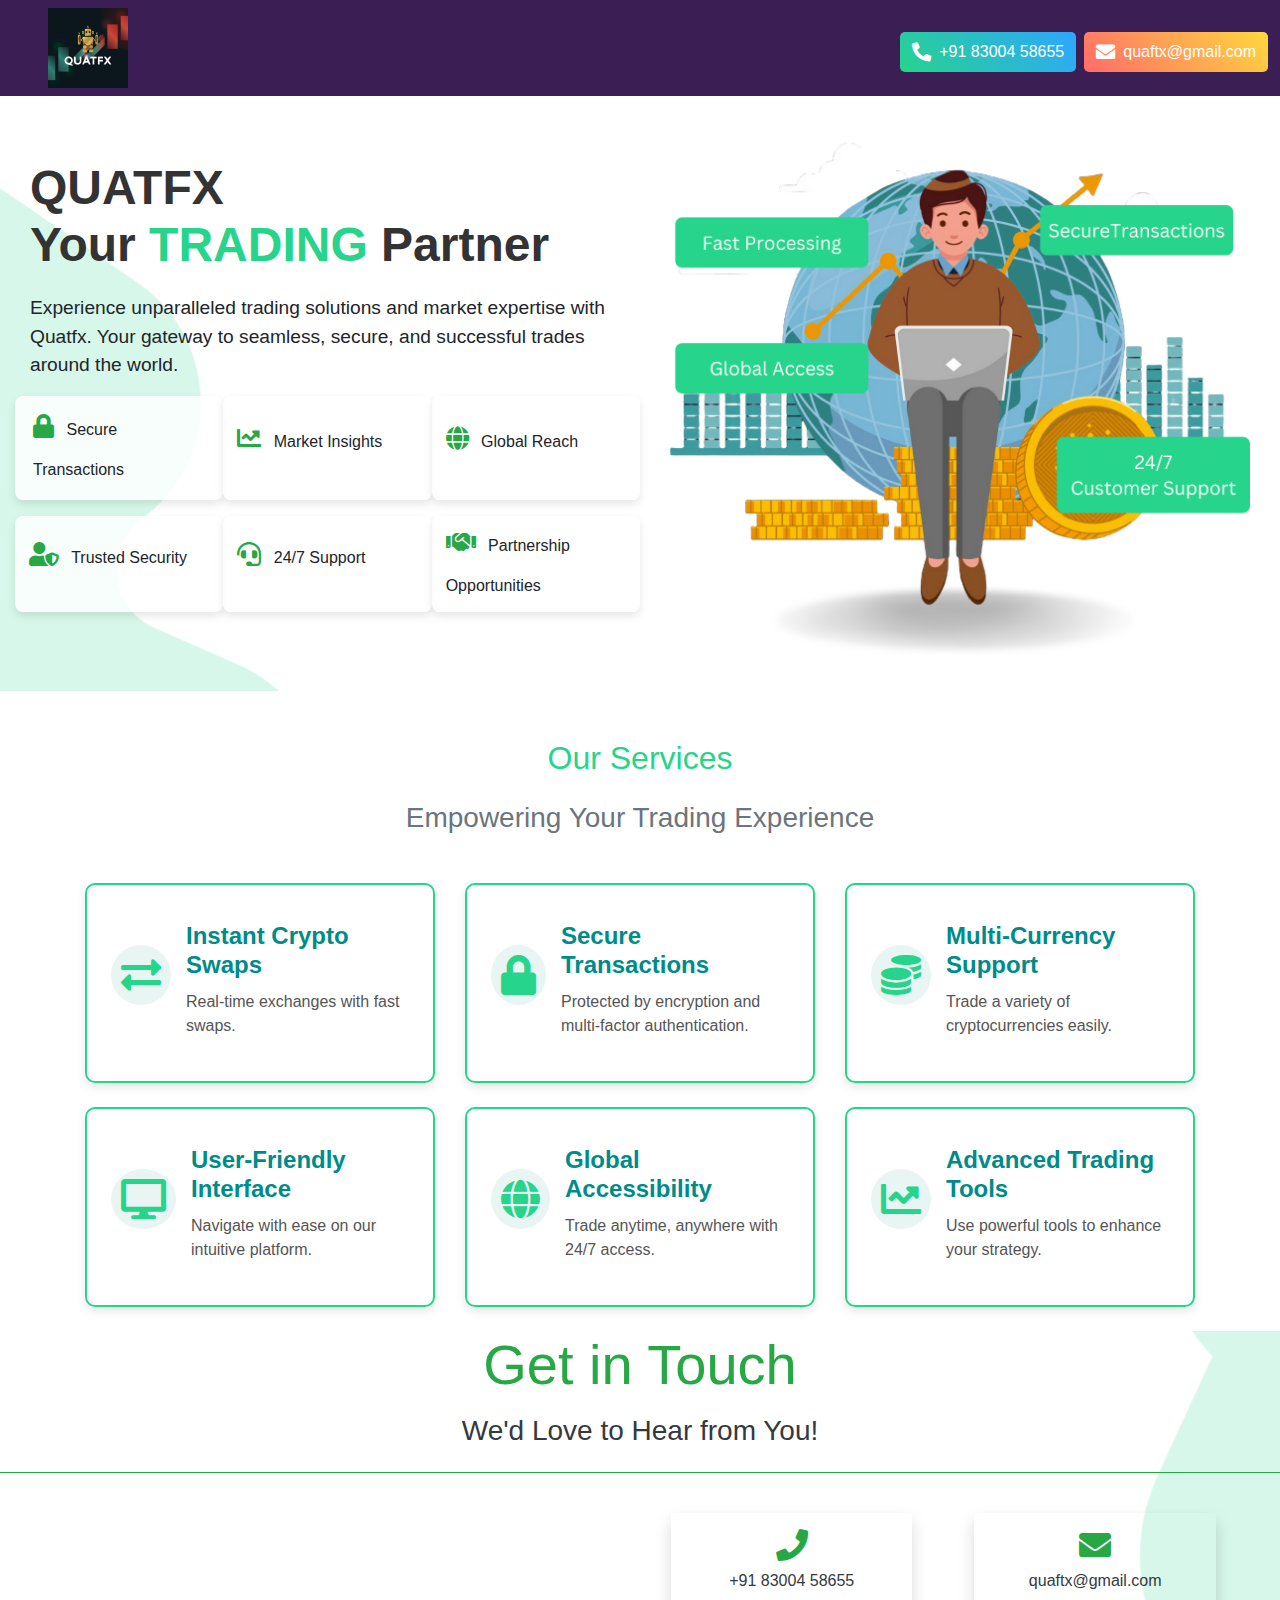
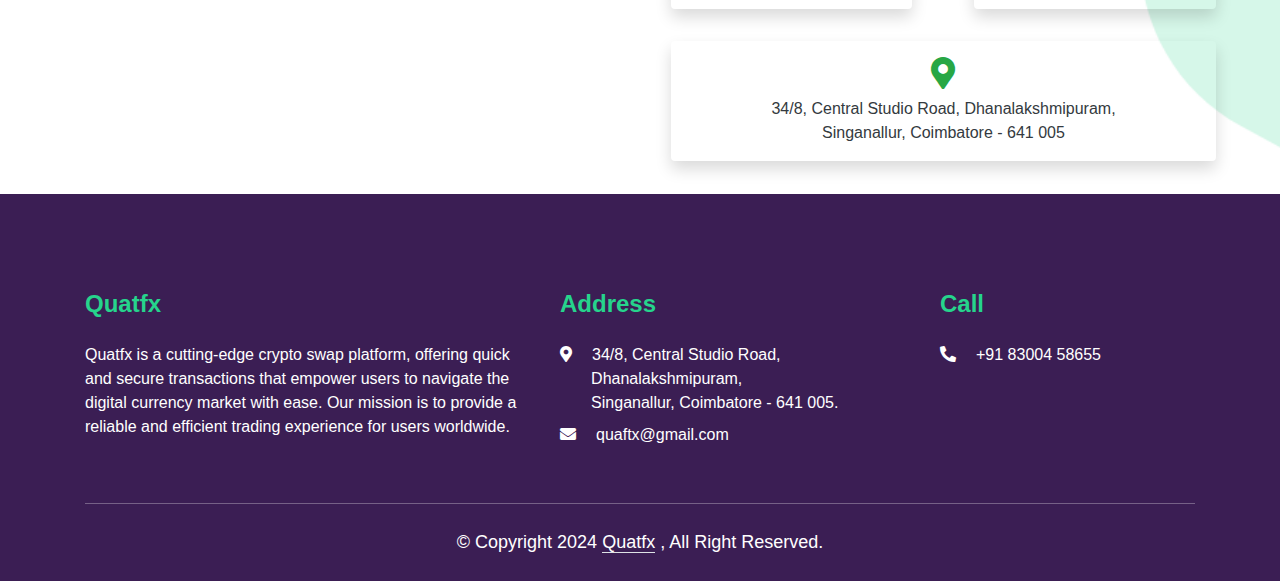
<file: Quatfx-landing/index.html>
<!DOCTYPE html>
<html lang="en">
<head>
  <meta charset="UTF-8">
  <meta name="viewport" content="width=device-width, initial-scale=1.0">
  <title>Quatfx - Your Trading Partner</title>
  <!-- Bootstrap CSS -->
  <link rel="stylesheet" href="https://maxcdn.bootstrapcdn.com/bootstrap/4.5.2/css/bootstrap.min.css">
  <!-- Font Awesome CSS -->
  <link rel="stylesheet" href="https://cdnjs.cloudflare.com/ajax/libs/font-awesome/5.15.4/css/all.min.css">
  <link rel="icon" type="image/x-icon" href="img/logo-new.jpeg">
  <style>
    body {
      font-family: Arial, sans-serif;
    }
    .me-3{
        margin-right:20px;
    }
   
    /* Hero Section */
    @media (max-width: 767.98px) {
        .contact-item {
            margin: 5px 0;
            padding: 10px; /* Add padding for better touch targets on mobile */
            width: 100%; /* Ensure full width on mobile */
        }
    }
    @media (max-width: 767.98px) {
       
    #hero-heading {
        font-size: 2rem;
        margin-top: 30px;
    }
    
    #hero-description {
        font-size: 1rem; /* Adjust paragraph size */
    }
    
    .feature-box span {
        font-size: 0.9rem; /* Adjust feature text size */
    }
}

    #hero-section {
      display: flex;
      justify-content: space-between;
      align-items: center;
      padding:20px 50px;
      background-image: url('img/background\ \(1\).png'); /* Add your background image here */
      background-size: cover; /* Cover the entire section */
      background-position: center; /* Center the background image */
    }
    /* Left Content */
    #hero-heading {
      font-size: 3rem;
      font-weight: bold;
      color: #333;
    }
    .highlight {
      color: #26D48C;
      font-weight: bold;
    }
    #hero-description {
      font-size: 1.2rem;
      margin-top: 20px;
    }
    /* Feature Boxes */
    #features-container {
      margin-top: 30px;
      display: flex;
      flex-wrap: wrap;
      gap: 20px;
    }
    .feature-box {
      display: flex;
      align-items: center;
      padding: 10px;
      background-color: rgba(255, 255, 255, 0.8); /* Slightly transparent white background */
      border-radius: 8px;
      box-shadow: 0 4px 8px rgba(0, 0, 0, 0.1);
    }
    .feature-box i {
      color: #26D48C;
      font-size: 1.5rem;
      margin-right: 10px;
      margin-bottom: 20px;
    }

    .service-box {
        text-align: center;
        padding: 20px;
        border-radius: 10px;
        box-shadow: 0 4px 8px rgba(0, 0, 0, 0.1);
        transition: transform 0.3s;
    }
    .service-box:hover {
        transform: translateY(-5px);
    }
    .service-icon {
        font-size: 2rem;
        color: #26D48C;
        margin-bottom: 15px;
    }
    .service-title {
        font-size: 1.5rem;
        font-weight: bold;
        margin: 10px 0;
    }
    .service-description {
        color: #555;
    }

    .contact-us {
        text-align: center;
        padding: 40px 20px;
    }
    
    .container-fluid {
        display: flex;
        flex-wrap: wrap;
        justify-content: center;
    }
    
    .left-side, .right-side {
        flex: 1;
        position: relative;
        height: 100%;
        min-height: 300px; /* Minimum height to maintain equal heights */
        padding: 20px;
    }
    
    .sticky-header {
        position: sticky;
        top: 0;
        z-index: 1030; /* Keeps header above other content */
        transition: box-shadow 0.3s ease;
    }

    .logo {
        max-width: 80px; /* Adjust logo size */
        background-color: white;
        margin-left: 40px
    }

    .call-icon, .email-icon {
        font-size: 1.2rem;
        margin-right: 8px; /* Space between icon and text */
    }

    /* Box shadow appears only on scroll */
    .sticky-header.scrolled {
        box-shadow: 0 4px 15px rgba(0, 0, 0, 0.2); /* Box shadow on scroll */
        background-color: #3B1E54;
    }

    /* Responsive adjustments */
    @media (max-width: 767.98px) {
        .header-item {
            flex-direction: column; /* Stack logo and contact buttons */
            text-align: center;
        }
        .logo {
            max-width: 60px; /* Smaller logo for mobile */
        }
    }
    /*** Footer ***/
.footer{
     background-color:  #3B1E54;
     margin:0;
  }
  
  .footer a{
    text-decoration: none;
  }
  
  .footer-head{
    color: #26D48C;
    font-weight: 900;
  }
  
  .footer-color{
    color: #ffff;
    /* color: black; */
  }

  .footer .copyright {
    padding: 25px 0;
    font-size: 18px;
    border-top: 1px solid rgba(256, 256, 256, .3);
  }
  
  .footer .copyright a {
    color: rgb(255, 255, 255);
  }
  
  .footer .copyright a:hover {
    color: #26D48C;
  }
  
  
    
  </style>
</head>
<body>
    <header class="sticky-header p-2 d-flex justify-content-between align-items-center" style="background-color: #3B1E54;">
        <div class="header-item">
            <img src="img/logo-new.jpeg" alt="Logo" class="logo img-fluid">
        </div>
        <div class="header-item d-flex">
            <!-- Phone Button -->
            <div class="contact-button mx-1 d-flex align-items-center mt-2" style="background: linear-gradient(45deg, #26D48C, #2EA6FF); border-radius: 5px; padding: 8px 12px;">
                <i class="fas fa-phone-alt text-white call-icon mr-2"></i>
                <span class="text-white">+91 83004 58655</span>
            </div>
            <!-- Email Button -->
            <div class="contact-button mx-1 d-flex align-items-center mt-2" style="background: linear-gradient(45deg, #FF6B6B, #FFD93D); border-radius: 5px; padding: 8px 12px;">
                <i class="fas fa-envelope text-white email-icon mr-2"></i>
                <span class="text-white">quaftx@gmail.com</span>
            </div>
        </div>
    </header>
<!-- ===================      -->
    <section id="hero-section py-3" class="container-fluid d-flex flex-wrap align-items-center"  style="background-image: url('img/background\ \(1\).png'); background-size: cover; background-position: center; ">
        <div class="left-content col-md-6">
          <h1 id="hero-heading" class="display-4">QUATFX <br>Your <span class="highlight">TRADING</span> Partner</h1>
          <p id="hero-description" class="lead">Experience unparalleled trading solutions and market expertise with Quatfx. Your gateway to seamless, secure, and successful trades around the world.</p>
          
          <!-- Features Container -->
          <div id="features-container" class="mt-3">
            <div class="row">
             <div class="feature-box col-12 col-md-4 align-items-center mb-3">
                <div class="m-2">
              <i class="fas fa-lock fa-2x mr-2 text-success"></i>
              <span>Secure Transactions</span>
            </div>
            </div>
            <div class="feature-box col-12 col-md-4 align-items-center mb-3">
                <div class="m-1">
              <i class="fas fa-chart-line fa-2x mr-2 text-success"></i>
              <span>Market Insights</span>
            </div>
            </div>
            <div class="feature-box col-12 col-md-4 align-items-center mb-3">
                <div class="m-1">
              <i class="fas fa-globe fa-2x mr-2 text-success"></i>
              <span>Global Reach</span>
            </div>
            </div>
            <div class="feature-box col-12 col-md-4 align-items-center mb-3">
                <div class="m-1">
              <i class="fas fa-user-shield fa-2x mr-2 text-success"></i>
              <span>Trusted Security</span>
            </div>
            </div>
            <div class="feature-box col-12 col-md-4 align-items-center mb-3">
                <div class="m-1">
              <i class="fas fa-headset fa-2x mr-2 text-success"></i>
              <span>24/7 Support</span>
            </div>
            </div>
            <div class="feature-box col-12 col-md-4  align-items-center mb-3">
                <div class="m-1">
              <i class="fas fa-handshake fa-2x mr-2 text-success"></i>
              <span>Partnership Opportunities</span>
            </div>
            </div>
          </div>
        </div>
    </div>

      
        <!-- Right Image -->
        <div class="right-image col-md-6">
          <img src="img/Secure Transactions (1).png" alt="Quatfx" class="img-fluid rounded" style="border-radius: 10px;">
        </div>
      </section>
      
<div class="container mt-5">
    <h2 class="text-center mb-4" style="color: #26D48C;">Our Services</h2>
    <h3 class="text-center text-secondary mb-5">Empowering Your Trading Experience</h3>
    <div class="row">
        <div class="col-lg-4 col-md-6 mb-4">
            <div class="service-box d-flex align-items-center p-4" style="height: 200px; border: 2px solid #26D48C; border-radius: 10px; box-shadow: 0 4px 10px rgba(0, 0, 0, 0.1);">
                <i class="fas fa-exchange-alt service-icon" style="font-size: 2.5rem; color: #26D48C; margin-right: 15px; padding: 10px; background: #e9f5f3; border-radius: 50%;"></i>
                <div>
                    <h4 class="service-title text-left" style="color: #008b8b;">Instant Crypto Swaps</h4>
                    <p class="service-description text-left">Real-time exchanges with fast swaps.</p>
                </div>
            </div>
        </div>
        <div class="col-lg-4 col-md-6 mb-4">
            <div class="service-box d-flex align-items-center p-4" style="height: 200px; border: 2px solid #26D48C; border-radius: 10px; box-shadow: 0 4px 10px rgba(0, 0, 0, 0.1);">
                <i class="fas fa-lock service-icon" style="font-size: 2.5rem; color: #26D48C; margin-right: 15px; padding: 10px; background: #e9f5f3; border-radius: 50%;"></i>
                <div>
                    <h4 class="service-title text-left" style="color: #008b8b;">Secure Transactions</h4>
                    <p class="service-description text-left">Protected by encryption and multi-factor authentication.</p>
                </div>
            </div>
        </div>
        <div class="col-lg-4 col-md-6 mb-4">
            <div class="service-box d-flex align-items-center p-4" style="height: 200px; border: 2px solid #26D48C; border-radius: 10px; box-shadow: 0 4px 10px rgba(0, 0, 0, 0.1);">
                <i class="fas fa-coins service-icon" style="font-size: 2.5rem; color: #26D48C; margin-right: 15px; padding: 10px; background: #e9f5f3; border-radius: 50%;"></i>
                <div>
                    <h4 class="service-title text-left" style="color: #008b8b;">Multi-Currency Support</h4>
                    <p class="service-description text-left">Trade a variety of cryptocurrencies easily.</p>
                </div>
            </div>
        </div>
        <div class="col-lg-4 col-md-6 mb-4">
            <div class="service-box d-flex align-items-center p-4" style="height: 200px; border: 2px solid #26D48C; border-radius: 10px; box-shadow: 0 4px 10px rgba(0, 0, 0, 0.1);">
                <i class="fas fa-desktop service-icon" style="font-size: 2.5rem; color: #26D48C; margin-right: 15px; padding: 10px; background: #e9f5f3; border-radius: 50%;"></i>
                <div>
                    <h4 class="service-title text-left" style="color: #008b8b;">User-Friendly Interface</h4>
                    <p class="service-description text-left">Navigate with ease on our intuitive platform.</p>
                </div>
            </div>
        </div>
        <div class="col-lg-4 col-md-6 mb-4">
            <div class="service-box d-flex align-items-center p-4" style="height: 200px; border: 2px solid #26D48C; border-radius: 10px; box-shadow: 0 4px 10px rgba(0, 0, 0, 0.1);">
                <i class="fas fa-globe service-icon" style="font-size: 2.5rem; color: #26D48C; margin-right: 15px; padding: 10px; background: #e9f5f3; border-radius: 50%;"></i>
                <div>
                    <h4 class="service-title text-left" style="color: #008b8b;">Global Accessibility</h4>
                    <p class="service-description text-left">Trade anytime, anywhere with 24/7 access.</p>
                </div>
            </div>
        </div>
        <div class="col-lg-4 col-md-6 mb-4">
            <div class="service-box d-flex align-items-center p-4" style="height: 200px; border: 2px solid #26D48C; border-radius: 10px; box-shadow: 0 4px 10px rgba(0, 0, 0, 0.1);">
                <i class="fas fa-chart-line service-icon" style="font-size: 2.5rem; color: #26D48C; margin-right: 15px; padding: 10px; background: #e9f5f3; border-radius: 50%;"></i>
                <div>
                    <h4 class="service-title text-left" style="color: #008b8b;">Advanced Trading Tools</h4>
                    <p class="service-description text-left">Use powerful tools to enhance your strategy.</p>
                </div>
            </div>
        </div>
    </div>
</div>

<!-- -contact us  -->
<div class="contact-us" style="background-image: url('img/background.png'); background-size: cover; background-position: center; padding: 0px;">
    <h2 class="text-center text-success display-4 mb-3">Get in Touch</h2>
    <h3 class="text-center text-dark mb-4">We'd Love to Hear from You!</h3>
    <hr class="border-success mb-4">

    <div class="container-fluid">
        <div class="row justify-content-center">
            <div class="col-md-6 text-center mb-4">
                <div class="map mt-3 rounded overflow-hidden">
                    <iframe src="https://www.google.com/maps/embed?pb=!1m18!1m12!1m3!1d62664.1450435746!2d76.95804768590237!3d11.000380441684143!2m3!1f0!2f0!3f0!3m2!1i1024!2i768!4f13.1!3m3!1m2!1s0x3ba8574152e5177d%3A0xead86bc3595231c1!2sSinganallur%2C%20Tamil%20Nadu!5e0!3m2!1sen!2sin!4v1730535119458!5m2!1sen!2sin" 
                    width="100%" height="250" style="border:0;" allowfullscreen loading="lazy"></iframe>
                </div>
            </div>

            <div class="col-md-6">
                <div class="contact-details">

                    <!-- Row for Phone and Email -->
                    <div class="row mb-3">
                        <div class="col-md-6">
                            <div class="contact-item p-3 shadow rounded m-3" style="box-shadow: 0px 0px 10px 0 rgba(38, 212, 140, .3); border-radius: 20px; display: flex; flex-direction: column; align-items: center;">
                                <i class="fas fa-phone fa-2x mb-2 text-success"></i>
                                <span class="text-dark">+91 83004 58655</span>
                            </div>
                        </div>
                        <div class="col-md-6">
                            <div class="contact-item p-3 shadow rounded m-3" style="box-shadow: 0px 0px 10px 0 rgba(38, 212, 140, .3); border-radius: 20px; display: flex; flex-direction: column; align-items: center;">
                                <i class="fas fa-envelope fa-2x mb-2 text-success"></i>
                                <span class="text-dark">quaftx@gmail.com</span>
                            </div>
                        </div>
                    
                        <div class="col-12">
                            <div class="contact-item shadow rounded m-3 p-3" style="box-shadow: 0px 0px 10px 0 rgba(38, 212, 140, .3); border-radius: 20px; display: flex; flex-direction: column; align-items: center;">
                                <i class="fas fa-map-marker-alt fa-2x mb-2 text-success"></i>
                                <span class="text-dark">
                                    34/8, Central Studio Road,
                                    Dhanalakshmipuram, <br> Singanallur,
                                    Coimbatore - 641 005
                                </span>
                            </div>
                        </div>
                    </div>
                    
               
            </div>
        </div>
    </div>
    
</div>
<!-- ======footer start =============  -->
 
      <!-- Footer Start -->
      <div class="container-fluid footer pt-5 wow fadeIn" data-wow-delay="0.1s">
        <div class="container py-5">
            <div class="row g-5">    
                <div class="col-lg-5 col-md-4">
                    <h4 class="mb-4 footer-head text-left">Quatfx</h4>
                    <p class="footer-color text-left">Quatfx is a cutting-edge crypto swap platform, offering quick and secure transactions that empower users to navigate the digital currency market with ease. Our mission is to provide a reliable and efficient trading experience for users worldwide.</p>
                </div>
                <div class="col-lg-4 col-md-4">
      
                    <h4 class="mb-4 footer-head text-left">Address</h4>
                    <p class="mb-2 footer-color text-left"><i class="fa fa-map-marker-alt me-3"></i>34/8, Central Studio Road, <br> &nbsp;&nbsp;&nbsp;&nbsp;&nbsp;&nbsp; Dhanalakshmipuram, <br> &nbsp;&nbsp;&nbsp;&nbsp;&nbsp;&nbsp; Singanallur,
                        Coimbatore - 641 005.</p>
                    <p class="mb-2 footer-color text-left"><i class="fa fa-envelope me-3"></i>quaftx@gmail.com</p>
                </div>
                <div class="col-lg-3 col-md-4">
      
                    <h4 class="mb-4 footer-head text-left">Call</h4>
                  
                    <p class="mb-2 footer-color text-left"><i class="fa fa-phone-alt me-3"></i>+91 83004 58655</p>
                </div>
            </div>
    </div>
        <div class="container">
            <div class="copyright">
                <div class="row">
                    <div class="col-md-12 text-center mb-3 mb-md-0 footer-color">
                        &copy; Copyright 2024 <a class="border-bottom" href="index.html">Quatfx</a> , All Right Reserved.
                    </div>
                </div>
            </div>
        </div>
    </div>
    <!-- Footer End -->



<!-- Bootstrap JS and jQuery -->
<script src="https://code.jquery.com/jquery-3.5.1.min.js"></script>
<script src="https://cdn.jsdelivr.net/npm/@popperjs/core@2.9.2/dist/umd/popper.min.js"></script>
<script src="https://stackpath.bootstrapcdn.com/bootstrap/4.5.2/js/bootstrap.min.js"></script>

</body>
</html>
</file>
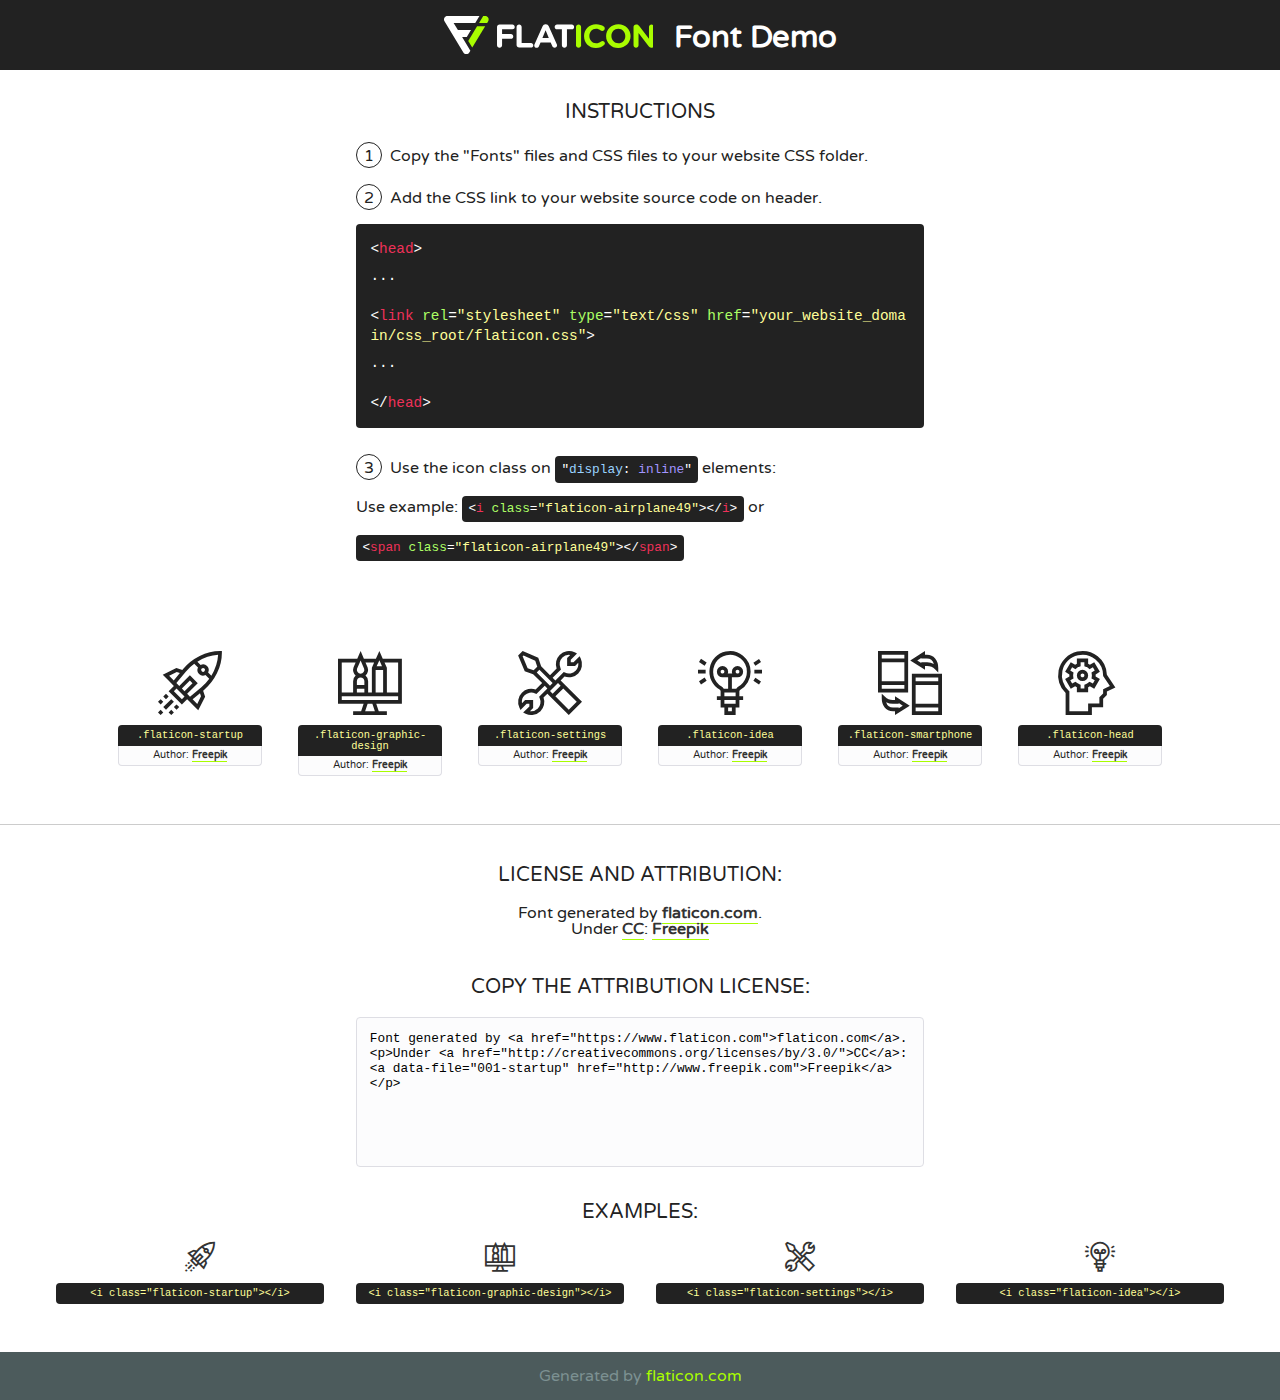
<file: assets/fonts/flaticon-2/font/flaticon.html>
<!DOCTYPE html>
<!--
  Flaticon icon font: Flaticon
  Creation date: 03/04/2019 06:02
-->
<html>
<!DOCTYPE html>
<html>

<head>
    <title>Flaticon WebFont</title>
    <link href="http://fonts.googleapis.com/css?family=Varela+Round" rel="stylesheet" type="text/css" />
    <link rel="stylesheet" type="text/css" href="flaticon.css">
    <meta charset="UTF-8">
    <style>
    html, body, div, span, applet, object, iframe,
    h1, h2, h3, h4, h5, h6, p, blockquote, pre,
    a, abbr, acronym, address, big, cite, code,
    del, dfn, em, img, ins, kbd, q, s, samp,
    small, strike, strong, sub, sup, tt, var,
    b, u, i, center,
    dl, dt, dd, ol, ul, li,
    fieldset, form, label, legend,
    table, caption, tbody, tfoot, thead, tr, th, td,
    article, aside, canvas, details, embed, 
    figure, figcaption, footer, header, hgroup, 
    menu, nav, output, ruby, section, summary,
    time, mark, audio, video {
        margin: 0;
        padding: 0;
        border: 0;
        font-size: 100%;
        font: inherit;
        vertical-align: baseline;
    }
    /* HTML5 display-role reset for older browsers */
    article, aside, details, figcaption, figure, 
    footer, header, hgroup, menu, nav, section {
        display: block;
    }
    body {
        line-height: 1;
    }
    ol, ul {
        list-style: none;
    }
    blockquote, q {
        quotes: none;
    }
    blockquote:before, blockquote:after,
    q:before, q:after {
        content: '';
        content: none;
    }
    table {
        border-collapse: collapse;
        border-spacing: 0;
    }
    body {
        font-family: 'Varela Round', Helvetica, Arial, sans-serif;
        font-size: 16px;
        color: #222;
    }
    a {
        color: #333;
        border-bottom: 1px solid #a9fd00;
        font-weight: bold;
        text-decoration: none;
    }
    * {
        -moz-box-sizing: border-box;
        -webkit-box-sizing: border-box;
        box-sizing: border-box;
        margin: 0;
        padding: 0;
    }
    [class^="flaticon-"]:before, [class*=" flaticon-"]:before, [class^="flaticon-"]:after, [class*=" flaticon-"]:after {
        font-family: Flaticon;
        font-size: 30px;
        font-style: normal;
        margin-left: 20px;
        color: #333;
    }
    .wrapper {
        max-width: 600px;
        margin: auto;
        padding: 0 1em;
    }
    .title {
        font-size: 1.25em;
        text-align: center;
        margin-bottom: 1em;
        text-transform: uppercase;
    }
    header {
        text-align: center;
        background-color: #222;
        color: #fff;
        padding: 1em;
    }
    header .logo {
        width: 210px;
        height: 38px;
        display: inline-block;
        vertical-align: middle;
        margin-right: 1em;
        border: none;
    }
    header strong {
        font-size: 1.95em;
        font-weight: bold;
        vertical-align: middle;
        margin-top: 5px;
        display: inline-block;
    }
    .demo {
        margin: 2em auto;
        line-height: 1.25em;
    }
    .demo ul li {
        margin-bottom: 1em;
    }
    .demo ul li .num {
        color: #222;
        border-radius: 20px;
        display: inline-block;
        width: 26px;
        padding: 3px;
        height: 26px;
        text-align: center;
        margin-right: 0.5em;
        border: 1px solid #222;
    }
    .demo ul li code {
        background-color: #222;
        border-radius: 4px;
        padding: 0.25em 0.5em;
        display: inline-block;
        color: #fff;
        font-family: Consolas,Monaco,Lucida Console,Liberation Mono,DejaVu Sans Mono,Bitstream Vera Sans Mono,Courier New, monospace;
        font-weight: lighter;
        margin-top: 1em;
        font-size: 0.8em;
        word-break: break-all;
    }
    .demo ul li code.big {
        padding: 1em;
        font-size: 0.9em;
    }
    .demo ul li code .red {
        color: #EF3159;
    }
    .demo ul li code .green {
        color: #ACFF65;
    }
    .demo ul li code .yellow {
        color: #FFFF99;
    }
    .demo ul li code .blue {
        color: #99D3FF;
    }
    .demo ul li code .purple {
        color: #A295FF;
    }
    .demo ul li code .dots {
        margin-top: 0.5em;
        display: block;
    }
    #glyphs {
        border-bottom: 1px solid #ccc;
        padding: 2em 0;
        text-align: center;
    }
    .glyph {
        display: inline-block;
        width: 9em;
        margin: 1em;
        text-align: center;
        vertical-align: top;
        background: #FFF;
    }
    .glyph .glyph-icon {
        padding: 10px;
        display: block;
        font-family:"Flaticon";
        font-size: 64px;
        line-height: 1;
    }
    .glyph .glyph-icon:before {
        font-size: 64px;
        color: #222;
        margin-left: 0;
    }
    .class-name {
        font-size: 0.65em;
        background-color: #222;
        color: #fff;
        border-radius: 4px 4px 0 0;
        padding: 0.5em;
        color: #FFFF99;
        font-family: Consolas,Monaco,Lucida Console,Liberation Mono,DejaVu Sans Mono,Bitstream Vera Sans Mono,Courier New, monospace;
    }
    .author-name {
        font-size: 0.6em;
        background-color: #fcfcfd;
        border: 1px solid #DEDEE4;
        border-top: 0;
        border-radius: 0 0 4px 4px;
        padding: 0.5em;
    }
    .class-name:last-child {
        font-size: 10px;
        color:#888;
    }
    .class-name:last-child a {
        font-size: 10px;
        color:#555;
    }
    .class-name:last-child a:hover {
        color:#a9fd00;
    }
    .glyph > input {
        display: block;
        width: 100px;
        margin: 5px auto;
        text-align: center;
        font-size: 12px;
        cursor: text;
    }
    .glyph > input.icon-input {
        font-family:"Flaticon";
        font-size: 16px;
        margin-bottom: 10px;
    }
    .attribution .title {
        margin-top: 2em;
    }
    .attribution textarea {
        background-color: #fcfcfd;
        padding: 1em;
        border: none;
        box-shadow: none;
        border: 1px solid #DEDEE4;
        border-radius: 4px;
        resize: none;
        width: 100%;
        height: 150px;
        font-size: 0.8em;
        font-family: Consolas,Monaco,Lucida Console,Liberation Mono,DejaVu Sans Mono,Bitstream Vera Sans Mono,Courier New, monospace;
        -webkit-appearance: none;
    }
    .iconsuse {
        margin: 2em auto;
        text-align: center;
        max-width: 1200px;
    }
    .iconsuse:after {
        content: '';
        display: table;
        clear: both;
    }
    .iconsuse .image {
        float: left;
        width: 25%;
        padding: 0 1em;
    }
    .iconsuse .image p {
        margin-bottom: 1em;
    }
    .iconsuse .image span {
        display: block;
        font-size: 0.65em;
        background-color: #222;
        color: #fff;
        border-radius: 4px;
        padding: 0.5em;
        color: #FFFF99;
        margin-top: 1em;
        font-family: Consolas,Monaco,Lucida Console,Liberation Mono,DejaVu Sans Mono,Bitstream Vera Sans Mono,Courier New, monospace;
    }
    #footer {
        text-align: center;
        background-color: #4C5B5C;
        color: #7c9192;
        padding: 1em;
    }
    #footer a {
        border: none;
        color: #a9fd00;
        font-weight: normal;
    }
    @media (max-width: 960px) {
        .iconsuse .image {
            width: 50%;
        }
    }
    @media (max-width: 560px) {
        .iconsuse .image {
            width: 100%;
        }
    }
    </style>
</head>

<body class="characters-off">

    <header>
        <a href="https://www.flaticon.com" target="_blank" class="logo">
            <svg version="1.1" xmlns="http://www.w3.org/2000/svg" xmlns:xlink="http://www.w3.org/1999/xlink" xmlns:a="http://ns.adobe.com/AdobeSVGViewerExtensions/3.0/" viewBox="0 0 560.875 102.036" enable-background="new 0 0 560.875 102.036" xml:space="preserve">
                <defs>
                </defs>
                <g>
                    <g class="letters">
                        <path fill="#ffffff" d="M141.596,29.675c0-3.777,2.985-6.767,6.764-6.767h34.438c3.426,0,6.15,2.728,6.15,6.15
                        c0,3.43-2.724,6.149-6.15,6.149h-27.674v13.091h23.719c3.429,0,6.151,2.724,6.151,6.15c0,3.43-2.723,6.149-6.151,6.149h-23.719
                        v17.574c0,3.773-2.986,6.761-6.764,6.761c-3.779,0-6.764-2.989-6.764-6.761V29.675z"></path>
                        <path fill="#ffffff" d="M193.844,29.149c0-3.781,2.985-6.767,6.764-6.767c3.776,0,6.763,2.985,6.763,6.767v42.957h25.039
                        c3.426,0,6.149,2.726,6.149,6.153c0,3.425-2.723,6.15-6.149,6.15h-31.802c-3.779,0-6.764-2.986-6.764-6.768V29.149z"></path>
                        <path fill="#ffffff" d="M241.891,75.71l21.438-48.407c1.492-3.341,4.215-5.357,7.906-5.357h0.792
                        c3.686,0,6.323,2.017,7.815,5.357l21.439,48.407c0.436,0.967,0.701,1.845,0.701,2.723c0,3.602-2.809,6.501-6.414,6.501
                        c-3.161,0-5.269-1.845-6.499-4.655l-4.132-9.661h-27.059l-4.301,10.102c-1.144,2.631-3.426,4.214-6.237,4.214
                        c-3.517,0-6.24-2.81-6.24-6.325C241.1,77.64,241.451,76.677,241.891,75.71z M279.932,58.666l-8.521-20.297l-8.526,20.297H279.932
                        z"></path>
                        <path fill="#ffffff" d="M314.864,35.387H301.86c-3.429,0-6.239-2.813-6.239-6.238c0-3.429,2.811-6.24,6.239-6.24h39.533
                        c3.426,0,6.237,2.811,6.237,6.24c0,3.425-2.811,6.238-6.237,6.238h-13.001v42.785c0,3.773-2.99,6.761-6.764,6.761
                        c-3.779,0-6.764-2.989-6.764-6.761V35.387z"></path>
                        <path fill="#A9FD00" d="M352.615,29.149c0-3.781,2.985-6.767,6.767-6.767c3.774,0,6.761,2.985,6.761,6.767v49.024
                        c0,3.773-2.987,6.761-6.761,6.761c-3.781,0-6.767-2.989-6.767-6.761V29.149z"></path>
                        <path fill="#A9FD00" d="M374.132,53.836v-0.179c0-17.481,13.178-31.801,32.065-31.801c9.22,0,15.459,2.458,20.557,6.238
                        c1.402,1.054,2.637,2.985,2.637,5.357c0,3.692-2.985,6.59-6.681,6.59c-1.845,0-3.071-0.702-4.044-1.319
                        c-3.776-2.813-7.729-4.393-12.562-4.393c-10.364,0-17.831,8.611-17.831,19.154v0.173c0,10.542,7.291,19.329,17.831,19.329
                        c5.715,0,9.492-1.756,13.359-4.834c1.049-0.874,2.458-1.491,4.039-1.491c3.429,0,6.325,2.813,6.325,6.236
                        c0,2.106-1.056,3.78-2.282,4.834c-5.539,4.834-12.036,7.733-21.878,7.733C387.572,85.464,374.132,71.493,374.132,53.836z"></path>
                        <path fill="#A9FD00" d="M433.009,53.836v-0.179c0-17.481,13.79-31.801,32.766-31.801c18.981,0,32.592,14.143,32.592,31.628v0.173
                        c0,17.483-13.785,31.807-32.769,31.807C446.625,85.464,433.009,71.32,433.009,53.836z M484.224,53.836v-0.179
                        c0-10.539-7.725-19.326-18.626-19.326c-10.893,0-18.449,8.611-18.449,19.154v0.173c0,10.542,7.73,19.329,18.626,19.329
                        C476.676,72.986,484.224,64.378,484.224,53.836z"></path>
                        <path fill="#A9FD00" d="M506.233,29.321c0-3.774,2.99-6.763,6.767-6.763h1.401c3.252,0,5.183,1.583,7.029,3.953l26.093,34.265
                        V29.059c0-3.692,2.99-6.677,6.681-6.677c3.683,0,6.671,2.985,6.671,6.677v48.934c0,3.78-2.987,6.765-6.764,6.765h-0.436
                        c-3.257,0-5.188-1.581-7.034-3.953l-27.056-35.492v32.944c0,3.687-2.985,6.676-6.678,6.676c-3.683,0-6.673-2.989-6.673-6.676
                        V29.321z"></path>
                    </g>
                    <g class="insignia">
                        <path fill="#ffffff" d="M48.372,56.137h12.517l11.156-18.537H37.186L25.688,18.539h57.825L94.668,0H9.271
                        C5.925,0,2.842,1.801,1.198,4.716c-1.644,2.907-1.593,6.482,0.134,9.343l50.38,83.501c1.678,2.781,4.689,4.476,7.938,4.476
                        c3.246,0,6.257-1.695,7.935-4.476l2.898-4.804L48.372,56.137z"></path>
                        <g class="i">
                            <path fill="#A9FD00" d="M93.575,18.539h0.031v0.004l21.652,0.004l2.705-4.488c1.727-2.861,1.778-6.436,0.133-9.343
                            C116.454,1.801,113.371,0,110.026,0h-5.294L93.575,18.539z"></path>
                            <polygon fill="#A9FD00" points="88.291,27.356 64.725,66.486 75.519,84.404 109.942,27.356"></polygon>
                        </g>
                    </g>
                </g>
            </svg>
        </a>
        <strong>Font Demo</strong>
    </header>


    <section class="demo wrapper">

        <p class="title">Instructions</p>

        <ul>
            <li>
                <span class="num">1</span>Copy the "Fonts" files and CSS files to your website CSS folder.
            </li>
            <li>
                <span class="num">2</span>Add the CSS link to your website source code on header.
                <code class="big">
                    &lt;<span class="red">head</span>&gt;
                    <br/><span class="dots">...</span>
                    <br/>&lt;<span class="red">link</span> <span class="green">rel</span>=<span class="yellow">"stylesheet"</span> <span class="green">type</span>=<span class="yellow">"text/css"</span> <span class="green">href</span>=<span class="yellow">"your_website_domain/css_root/flaticon.css"</span>&gt;
                    <br/><span class="dots">...</span>
                    <br/>&lt;/<span class="red">head</span>&gt;
                </code>
            </li>

            <li>
                <p>
                    <span class="num">3</span>Use the icon class on <code>"<span class="blue">display</span>:<span class="purple"> inline</span>"</code> elements:
                    <br />
                    Use example: <code>&lt;<span class="red">i</span> <span class="green">class</span>=<span class="yellow">&quot;flaticon-airplane49&quot;</span>&gt;&lt;/<span class="red">i</span>&gt;</code> or <code>&lt;<span class="red">span</span> <span class="green">class</span>=<span class="yellow">&quot;flaticon-airplane49&quot;</span>&gt;&lt;/<span class="red">span</span>&gt;</code>
            </li>
        </ul>

    </section>




   <section id="glyphs">          
    
      
        <div class="glyph"><div class="glyph-icon flaticon-startup"></div>
            <div class="class-name">.flaticon-startup</div>
            <div class="author-name">Author: <a data-file="001-startup" href="http://www.freepik.com">Freepik</a> </div> 
        </div>        
        
        <div class="glyph"><div class="glyph-icon flaticon-graphic-design"></div>
            <div class="class-name">.flaticon-graphic-design</div>
            <div class="author-name">Author: <a data-file="002-graphic-design" href="http://www.freepik.com">Freepik</a> </div> 
        </div>        
        
        <div class="glyph"><div class="glyph-icon flaticon-settings"></div>
            <div class="class-name">.flaticon-settings</div>
            <div class="author-name">Author: <a data-file="003-settings" href="http://www.freepik.com">Freepik</a> </div> 
        </div>        
        
        <div class="glyph"><div class="glyph-icon flaticon-idea"></div>
            <div class="class-name">.flaticon-idea</div>
            <div class="author-name">Author: <a data-file="004-idea" href="http://www.freepik.com">Freepik</a> </div> 
        </div>        
        
        <div class="glyph"><div class="glyph-icon flaticon-smartphone"></div>
            <div class="class-name">.flaticon-smartphone</div>
            <div class="author-name">Author: <a data-file="005-smartphone" href="http://www.freepik.com">Freepik</a> </div> 
        </div>        
        
        <div class="glyph"><div class="glyph-icon flaticon-head"></div>
            <div class="class-name">.flaticon-head</div>
            <div class="author-name">Author: <a data-file="006-head" href="http://www.freepik.com">Freepik</a> </div> 
        </div>        
        

    </section>



    <section class="attribution wrapper"   style="text-align:center;">

      <div class="title">License and attribution:</div><div class="attrDiv">Font generated by <a href="https://www.flaticon.com">flaticon.com</a>. <div><p>Under <a href="http://creativecommons.org/licenses/by/3.0/">CC</a>: <a data-file="001-startup" href="http://www.freepik.com">Freepik</a></p>  </div>
      </div>
      <div class="title">Copy the Attribution License:</div>

    <textarea onclick="this.focus();this.select();">Font generated by &lt;a href=&quot;https://www.flaticon.com&quot;&gt;flaticon.com&lt;/a&gt;. <p>Under <a href="http://creativecommons.org/licenses/by/3.0/">CC</a>: <a data-file="001-startup" href="http://www.freepik.com">Freepik</a></p>  
     </textarea>

    </section>

    <section class="iconsuse">

          <div class="title">Examples:</div>            
             
            <div class="image">
                <p>
                    <i class="glyph-icon flaticon-startup"></i> 
                    <span>&lt;i class=&quot;flaticon-startup&quot;&gt;&lt;/i&gt;</span>
                </p>
            </div>
            
            <div class="image">
                <p>
                    <i class="glyph-icon flaticon-graphic-design"></i> 
                    <span>&lt;i class=&quot;flaticon-graphic-design&quot;&gt;&lt;/i&gt;</span>
                </p>
            </div>
            
            <div class="image">
                <p>
                    <i class="glyph-icon flaticon-settings"></i> 
                    <span>&lt;i class=&quot;flaticon-settings&quot;&gt;&lt;/i&gt;</span>
                </p>
            </div>
            
            <div class="image">
                <p>
                    <i class="glyph-icon flaticon-idea"></i> 
                    <span>&lt;i class=&quot;flaticon-idea&quot;&gt;&lt;/i&gt;</span>
                </p>
            </div>
                       
        </div>
                            
    </section>

<div id="footer">
    <div>Generated by <a href="https://www.flaticon.com">flaticon.com</a>
    </div>
</div>



</body>
</html>
</file>
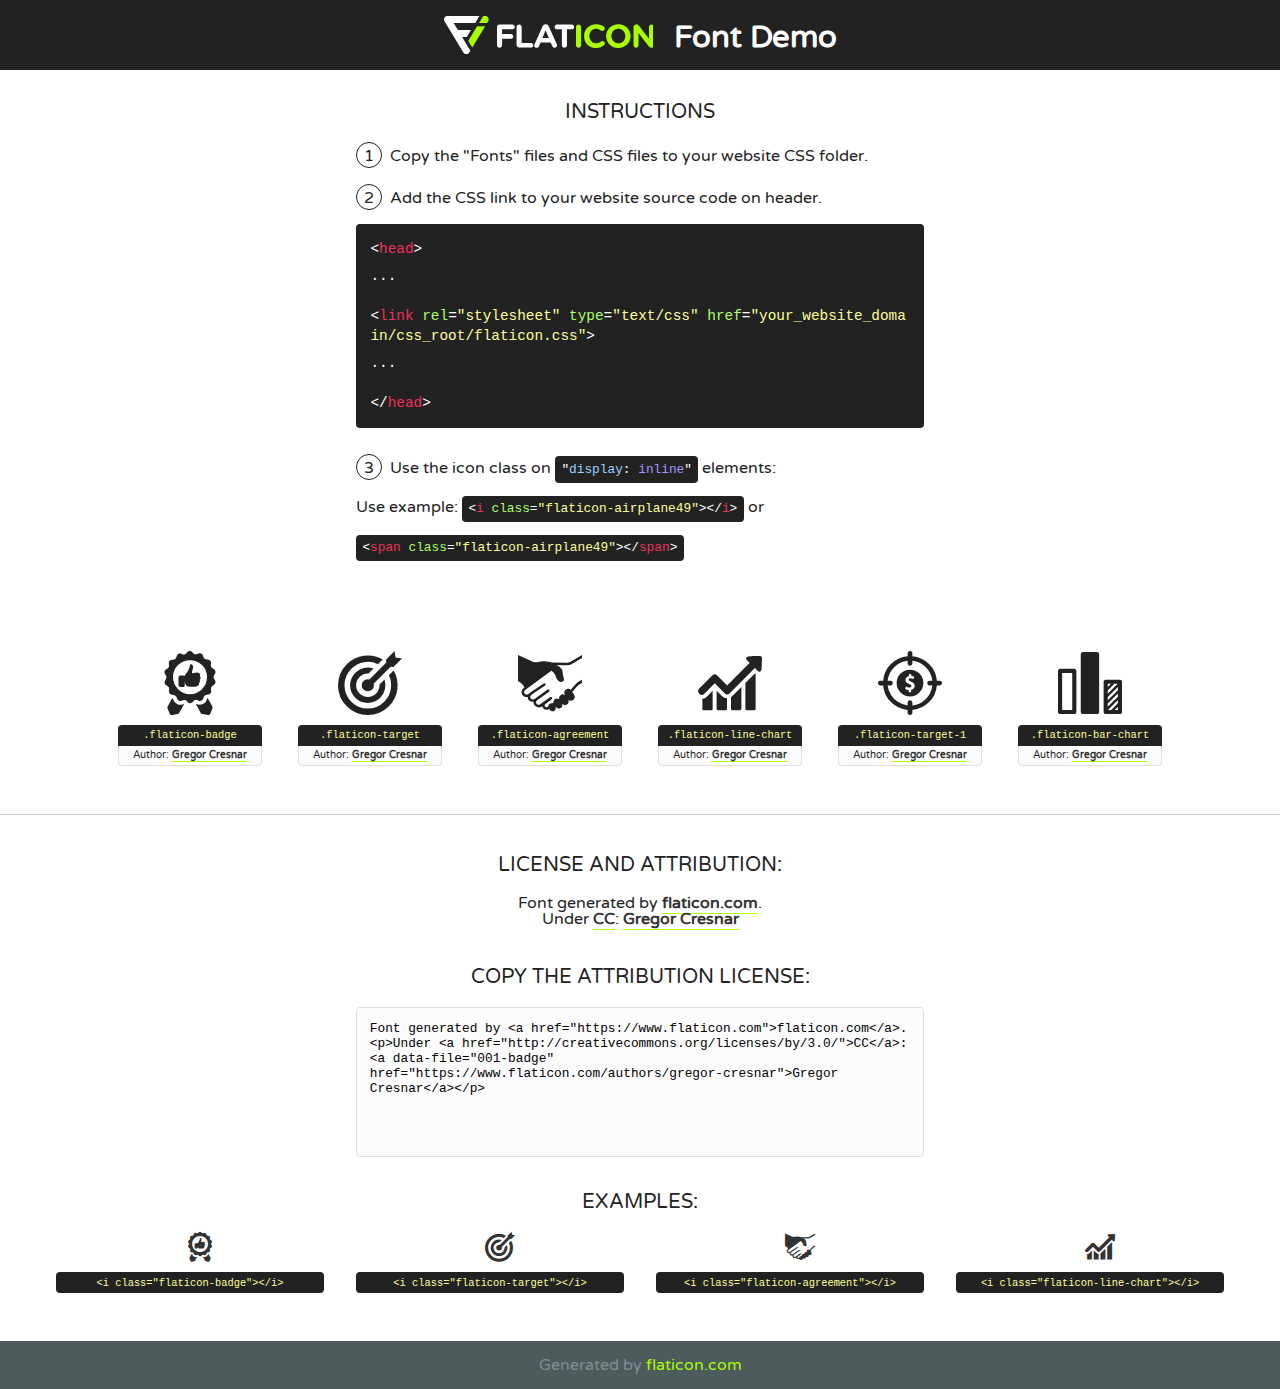
<file: assets/fonts/flaticon/font/flaticon.html>
<!DOCTYPE html>
<!--
  Flaticon icon font: Flaticon
  Creation date: 22/04/2019 13:33
-->
<html>
<!DOCTYPE html>
<html>

<head>
    <title>Flaticon WebFont</title>
    <link href="http://fonts.googleapis.com/css?family=Varela+Round" rel="stylesheet" type="text/css" />
    <link rel="stylesheet" type="text/css" href="flaticon.css">
    <meta charset="UTF-8">
    <style>
    html, body, div, span, applet, object, iframe,
    h1, h2, h3, h4, h5, h6, p, blockquote, pre,
    a, abbr, acronym, address, big, cite, code,
    del, dfn, em, img, ins, kbd, q, s, samp,
    small, strike, strong, sub, sup, tt, var,
    b, u, i, center,
    dl, dt, dd, ol, ul, li,
    fieldset, form, label, legend,
    table, caption, tbody, tfoot, thead, tr, th, td,
    article, aside, canvas, details, embed, 
    figure, figcaption, footer, header, hgroup, 
    menu, nav, output, ruby, section, summary,
    time, mark, audio, video {
        margin: 0;
        padding: 0;
        border: 0;
        font-size: 100%;
        font: inherit;
        vertical-align: baseline;
    }
    /* HTML5 display-role reset for older browsers */
    article, aside, details, figcaption, figure, 
    footer, header, hgroup, menu, nav, section {
        display: block;
    }
    body {
        line-height: 1;
    }
    ol, ul {
        list-style: none;
    }
    blockquote, q {
        quotes: none;
    }
    blockquote:before, blockquote:after,
    q:before, q:after {
        content: '';
        content: none;
    }
    table {
        border-collapse: collapse;
        border-spacing: 0;
    }
    body {
        font-family: 'Varela Round', Helvetica, Arial, sans-serif;
        font-size: 16px;
        color: #222;
    }
    a {
        color: #333;
        border-bottom: 1px solid #a9fd00;
        font-weight: bold;
        text-decoration: none;
    }
    * {
        -moz-box-sizing: border-box;
        -webkit-box-sizing: border-box;
        box-sizing: border-box;
        margin: 0;
        padding: 0;
    }
    [class^="flaticon-"]:before, [class*=" flaticon-"]:before, [class^="flaticon-"]:after, [class*=" flaticon-"]:after {
        font-family: Flaticon;
        font-size: 30px;
        font-style: normal;
        margin-left: 20px;
        color: #333;
    }
    .wrapper {
        max-width: 600px;
        margin: auto;
        padding: 0 1em;
    }
    .title {
        font-size: 1.25em;
        text-align: center;
        margin-bottom: 1em;
        text-transform: uppercase;
    }
    header {
        text-align: center;
        background-color: #222;
        color: #fff;
        padding: 1em;
    }
    header .logo {
        width: 210px;
        height: 38px;
        display: inline-block;
        vertical-align: middle;
        margin-right: 1em;
        border: none;
    }
    header strong {
        font-size: 1.95em;
        font-weight: bold;
        vertical-align: middle;
        margin-top: 5px;
        display: inline-block;
    }
    .demo {
        margin: 2em auto;
        line-height: 1.25em;
    }
    .demo ul li {
        margin-bottom: 1em;
    }
    .demo ul li .num {
        color: #222;
        border-radius: 20px;
        display: inline-block;
        width: 26px;
        padding: 3px;
        height: 26px;
        text-align: center;
        margin-right: 0.5em;
        border: 1px solid #222;
    }
    .demo ul li code {
        background-color: #222;
        border-radius: 4px;
        padding: 0.25em 0.5em;
        display: inline-block;
        color: #fff;
        font-family: Consolas,Monaco,Lucida Console,Liberation Mono,DejaVu Sans Mono,Bitstream Vera Sans Mono,Courier New, monospace;
        font-weight: lighter;
        margin-top: 1em;
        font-size: 0.8em;
        word-break: break-all;
    }
    .demo ul li code.big {
        padding: 1em;
        font-size: 0.9em;
    }
    .demo ul li code .red {
        color: #EF3159;
    }
    .demo ul li code .green {
        color: #ACFF65;
    }
    .demo ul li code .yellow {
        color: #FFFF99;
    }
    .demo ul li code .blue {
        color: #99D3FF;
    }
    .demo ul li code .purple {
        color: #A295FF;
    }
    .demo ul li code .dots {
        margin-top: 0.5em;
        display: block;
    }
    #glyphs {
        border-bottom: 1px solid #ccc;
        padding: 2em 0;
        text-align: center;
    }
    .glyph {
        display: inline-block;
        width: 9em;
        margin: 1em;
        text-align: center;
        vertical-align: top;
        background: #FFF;
    }
    .glyph .glyph-icon {
        padding: 10px;
        display: block;
        font-family:"Flaticon";
        font-size: 64px;
        line-height: 1;
    }
    .glyph .glyph-icon:before {
        font-size: 64px;
        color: #222;
        margin-left: 0;
    }
    .class-name {
        font-size: 0.65em;
        background-color: #222;
        color: #fff;
        border-radius: 4px 4px 0 0;
        padding: 0.5em;
        color: #FFFF99;
        font-family: Consolas,Monaco,Lucida Console,Liberation Mono,DejaVu Sans Mono,Bitstream Vera Sans Mono,Courier New, monospace;
    }
    .author-name {
        font-size: 0.6em;
        background-color: #fcfcfd;
        border: 1px solid #DEDEE4;
        border-top: 0;
        border-radius: 0 0 4px 4px;
        padding: 0.5em;
    }
    .class-name:last-child {
        font-size: 10px;
        color:#888;
    }
    .class-name:last-child a {
        font-size: 10px;
        color:#555;
    }
    .class-name:last-child a:hover {
        color:#a9fd00;
    }
    .glyph > input {
        display: block;
        width: 100px;
        margin: 5px auto;
        text-align: center;
        font-size: 12px;
        cursor: text;
    }
    .glyph > input.icon-input {
        font-family:"Flaticon";
        font-size: 16px;
        margin-bottom: 10px;
    }
    .attribution .title {
        margin-top: 2em;
    }
    .attribution textarea {
        background-color: #fcfcfd;
        padding: 1em;
        border: none;
        box-shadow: none;
        border: 1px solid #DEDEE4;
        border-radius: 4px;
        resize: none;
        width: 100%;
        height: 150px;
        font-size: 0.8em;
        font-family: Consolas,Monaco,Lucida Console,Liberation Mono,DejaVu Sans Mono,Bitstream Vera Sans Mono,Courier New, monospace;
        -webkit-appearance: none;
    }
    .iconsuse {
        margin: 2em auto;
        text-align: center;
        max-width: 1200px;
    }
    .iconsuse:after {
        content: '';
        display: table;
        clear: both;
    }
    .iconsuse .image {
        float: left;
        width: 25%;
        padding: 0 1em;
    }
    .iconsuse .image p {
        margin-bottom: 1em;
    }
    .iconsuse .image span {
        display: block;
        font-size: 0.65em;
        background-color: #222;
        color: #fff;
        border-radius: 4px;
        padding: 0.5em;
        color: #FFFF99;
        margin-top: 1em;
        font-family: Consolas,Monaco,Lucida Console,Liberation Mono,DejaVu Sans Mono,Bitstream Vera Sans Mono,Courier New, monospace;
    }
    #footer {
        text-align: center;
        background-color: #4C5B5C;
        color: #7c9192;
        padding: 1em;
    }
    #footer a {
        border: none;
        color: #a9fd00;
        font-weight: normal;
    }
    @media (max-width: 960px) {
        .iconsuse .image {
            width: 50%;
        }
    }
    @media (max-width: 560px) {
        .iconsuse .image {
            width: 100%;
        }
    }
    </style>
</head>

<body class="characters-off">

    <header>
        <a href="https://www.flaticon.com" target="_blank" class="logo">
            <svg version="1.1" xmlns="http://www.w3.org/2000/svg" xmlns:xlink="http://www.w3.org/1999/xlink" xmlns:a="http://ns.adobe.com/AdobeSVGViewerExtensions/3.0/" viewBox="0 0 560.875 102.036" enable-background="new 0 0 560.875 102.036" xml:space="preserve">
                <defs>
                </defs>
                <g>
                    <g class="letters">
                        <path fill="#ffffff" d="M141.596,29.675c0-3.777,2.985-6.767,6.764-6.767h34.438c3.426,0,6.15,2.728,6.15,6.15
                        c0,3.43-2.724,6.149-6.15,6.149h-27.674v13.091h23.719c3.429,0,6.151,2.724,6.151,6.15c0,3.43-2.723,6.149-6.151,6.149h-23.719
                        v17.574c0,3.773-2.986,6.761-6.764,6.761c-3.779,0-6.764-2.989-6.764-6.761V29.675z"></path>
                        <path fill="#ffffff" d="M193.844,29.149c0-3.781,2.985-6.767,6.764-6.767c3.776,0,6.763,2.985,6.763,6.767v42.957h25.039
                        c3.426,0,6.149,2.726,6.149,6.153c0,3.425-2.723,6.15-6.149,6.15h-31.802c-3.779,0-6.764-2.986-6.764-6.768V29.149z"></path>
                        <path fill="#ffffff" d="M241.891,75.71l21.438-48.407c1.492-3.341,4.215-5.357,7.906-5.357h0.792
                        c3.686,0,6.323,2.017,7.815,5.357l21.439,48.407c0.436,0.967,0.701,1.845,0.701,2.723c0,3.602-2.809,6.501-6.414,6.501
                        c-3.161,0-5.269-1.845-6.499-4.655l-4.132-9.661h-27.059l-4.301,10.102c-1.144,2.631-3.426,4.214-6.237,4.214
                        c-3.517,0-6.24-2.81-6.24-6.325C241.1,77.64,241.451,76.677,241.891,75.71z M279.932,58.666l-8.521-20.297l-8.526,20.297H279.932
                        z"></path>
                        <path fill="#ffffff" d="M314.864,35.387H301.86c-3.429,0-6.239-2.813-6.239-6.238c0-3.429,2.811-6.24,6.239-6.24h39.533
                        c3.426,0,6.237,2.811,6.237,6.24c0,3.425-2.811,6.238-6.237,6.238h-13.001v42.785c0,3.773-2.99,6.761-6.764,6.761
                        c-3.779,0-6.764-2.989-6.764-6.761V35.387z"></path>
                        <path fill="#A9FD00" d="M352.615,29.149c0-3.781,2.985-6.767,6.767-6.767c3.774,0,6.761,2.985,6.761,6.767v49.024
                        c0,3.773-2.987,6.761-6.761,6.761c-3.781,0-6.767-2.989-6.767-6.761V29.149z"></path>
                        <path fill="#A9FD00" d="M374.132,53.836v-0.179c0-17.481,13.178-31.801,32.065-31.801c9.22,0,15.459,2.458,20.557,6.238
                        c1.402,1.054,2.637,2.985,2.637,5.357c0,3.692-2.985,6.59-6.681,6.59c-1.845,0-3.071-0.702-4.044-1.319
                        c-3.776-2.813-7.729-4.393-12.562-4.393c-10.364,0-17.831,8.611-17.831,19.154v0.173c0,10.542,7.291,19.329,17.831,19.329
                        c5.715,0,9.492-1.756,13.359-4.834c1.049-0.874,2.458-1.491,4.039-1.491c3.429,0,6.325,2.813,6.325,6.236
                        c0,2.106-1.056,3.78-2.282,4.834c-5.539,4.834-12.036,7.733-21.878,7.733C387.572,85.464,374.132,71.493,374.132,53.836z"></path>
                        <path fill="#A9FD00" d="M433.009,53.836v-0.179c0-17.481,13.79-31.801,32.766-31.801c18.981,0,32.592,14.143,32.592,31.628v0.173
                        c0,17.483-13.785,31.807-32.769,31.807C446.625,85.464,433.009,71.32,433.009,53.836z M484.224,53.836v-0.179
                        c0-10.539-7.725-19.326-18.626-19.326c-10.893,0-18.449,8.611-18.449,19.154v0.173c0,10.542,7.73,19.329,18.626,19.329
                        C476.676,72.986,484.224,64.378,484.224,53.836z"></path>
                        <path fill="#A9FD00" d="M506.233,29.321c0-3.774,2.99-6.763,6.767-6.763h1.401c3.252,0,5.183,1.583,7.029,3.953l26.093,34.265
                        V29.059c0-3.692,2.99-6.677,6.681-6.677c3.683,0,6.671,2.985,6.671,6.677v48.934c0,3.78-2.987,6.765-6.764,6.765h-0.436
                        c-3.257,0-5.188-1.581-7.034-3.953l-27.056-35.492v32.944c0,3.687-2.985,6.676-6.678,6.676c-3.683,0-6.673-2.989-6.673-6.676
                        V29.321z"></path>
                    </g>
                    <g class="insignia">
                        <path fill="#ffffff" d="M48.372,56.137h12.517l11.156-18.537H37.186L25.688,18.539h57.825L94.668,0H9.271
                        C5.925,0,2.842,1.801,1.198,4.716c-1.644,2.907-1.593,6.482,0.134,9.343l50.38,83.501c1.678,2.781,4.689,4.476,7.938,4.476
                        c3.246,0,6.257-1.695,7.935-4.476l2.898-4.804L48.372,56.137z"></path>
                        <g class="i">
                            <path fill="#A9FD00" d="M93.575,18.539h0.031v0.004l21.652,0.004l2.705-4.488c1.727-2.861,1.778-6.436,0.133-9.343
                            C116.454,1.801,113.371,0,110.026,0h-5.294L93.575,18.539z"></path>
                            <polygon fill="#A9FD00" points="88.291,27.356 64.725,66.486 75.519,84.404 109.942,27.356"></polygon>
                        </g>
                    </g>
                </g>
            </svg>
        </a>
        <strong>Font Demo</strong>
    </header>


    <section class="demo wrapper">

        <p class="title">Instructions</p>

        <ul>
            <li>
                <span class="num">1</span>Copy the "Fonts" files and CSS files to your website CSS folder.
            </li>
            <li>
                <span class="num">2</span>Add the CSS link to your website source code on header.
                <code class="big">
                    &lt;<span class="red">head</span>&gt;
                    <br/><span class="dots">...</span>
                    <br/>&lt;<span class="red">link</span> <span class="green">rel</span>=<span class="yellow">"stylesheet"</span> <span class="green">type</span>=<span class="yellow">"text/css"</span> <span class="green">href</span>=<span class="yellow">"your_website_domain/css_root/flaticon.css"</span>&gt;
                    <br/><span class="dots">...</span>
                    <br/>&lt;/<span class="red">head</span>&gt;
                </code>
            </li>

            <li>
                <p>
                    <span class="num">3</span>Use the icon class on <code>"<span class="blue">display</span>:<span class="purple"> inline</span>"</code> elements:
                    <br />
                    Use example: <code>&lt;<span class="red">i</span> <span class="green">class</span>=<span class="yellow">&quot;flaticon-airplane49&quot;</span>&gt;&lt;/<span class="red">i</span>&gt;</code> or <code>&lt;<span class="red">span</span> <span class="green">class</span>=<span class="yellow">&quot;flaticon-airplane49&quot;</span>&gt;&lt;/<span class="red">span</span>&gt;</code>
            </li>
        </ul>

    </section>




   <section id="glyphs">          
    
      
        <div class="glyph"><div class="glyph-icon flaticon-badge"></div>
            <div class="class-name">.flaticon-badge</div>
            <div class="author-name">Author: <a data-file="001-badge" href="https://www.flaticon.com/authors/gregor-cresnar">Gregor Cresnar</a> </div> 
        </div>        
        
        <div class="glyph"><div class="glyph-icon flaticon-target"></div>
            <div class="class-name">.flaticon-target</div>
            <div class="author-name">Author: <a data-file="002-target" href="https://www.flaticon.com/authors/gregor-cresnar">Gregor Cresnar</a> </div> 
        </div>        
        
        <div class="glyph"><div class="glyph-icon flaticon-agreement"></div>
            <div class="class-name">.flaticon-agreement</div>
            <div class="author-name">Author: <a data-file="003-agreement" href="https://www.flaticon.com/authors/gregor-cresnar">Gregor Cresnar</a> </div> 
        </div>        
        
        <div class="glyph"><div class="glyph-icon flaticon-line-chart"></div>
            <div class="class-name">.flaticon-line-chart</div>
            <div class="author-name">Author: <a data-file="004-line-chart" href="https://www.flaticon.com/authors/gregor-cresnar">Gregor Cresnar</a> </div> 
        </div>        
        
        <div class="glyph"><div class="glyph-icon flaticon-target-1"></div>
            <div class="class-name">.flaticon-target-1</div>
            <div class="author-name">Author: <a data-file="005-target-1" href="https://www.flaticon.com/authors/gregor-cresnar">Gregor Cresnar</a> </div> 
        </div>        
        
        <div class="glyph"><div class="glyph-icon flaticon-bar-chart"></div>
            <div class="class-name">.flaticon-bar-chart</div>
            <div class="author-name">Author: <a data-file="006-bar-chart" href="https://www.flaticon.com/authors/gregor-cresnar">Gregor Cresnar</a> </div> 
        </div>        
        

    </section>



    <section class="attribution wrapper"   style="text-align:center;">

      <div class="title">License and attribution:</div><div class="attrDiv">Font generated by <a href="https://www.flaticon.com">flaticon.com</a>. <div><p>Under <a href="http://creativecommons.org/licenses/by/3.0/">CC</a>: <a data-file="001-badge" href="https://www.flaticon.com/authors/gregor-cresnar">Gregor Cresnar</a></p>  </div>
      </div>
      <div class="title">Copy the Attribution License:</div>

    <textarea onclick="this.focus();this.select();">Font generated by &lt;a href=&quot;https://www.flaticon.com&quot;&gt;flaticon.com&lt;/a&gt;. <p>Under <a href="http://creativecommons.org/licenses/by/3.0/">CC</a>: <a data-file="001-badge" href="https://www.flaticon.com/authors/gregor-cresnar">Gregor Cresnar</a></p>  
     </textarea>

    </section>

    <section class="iconsuse">

          <div class="title">Examples:</div>            
             
            <div class="image">
                <p>
                    <i class="glyph-icon flaticon-badge"></i> 
                    <span>&lt;i class=&quot;flaticon-badge&quot;&gt;&lt;/i&gt;</span>
                </p>
            </div>
            
            <div class="image">
                <p>
                    <i class="glyph-icon flaticon-target"></i> 
                    <span>&lt;i class=&quot;flaticon-target&quot;&gt;&lt;/i&gt;</span>
                </p>
            </div>
            
            <div class="image">
                <p>
                    <i class="glyph-icon flaticon-agreement"></i> 
                    <span>&lt;i class=&quot;flaticon-agreement&quot;&gt;&lt;/i&gt;</span>
                </p>
            </div>
            
            <div class="image">
                <p>
                    <i class="glyph-icon flaticon-line-chart"></i> 
                    <span>&lt;i class=&quot;flaticon-line-chart&quot;&gt;&lt;/i&gt;</span>
                </p>
            </div>
                       
        </div>
                            
    </section>

<div id="footer">
    <div>Generated by <a href="https://www.flaticon.com">flaticon.com</a>
    </div>
</div>



</body>
</html>
</file>
<file: assets/fonts/flaticon-2/font/flaticon.css>
/*
  	Flaticon icon font: Flaticon
  	Creation date: 03/04/2019 06:02
  	*/

@font-face {
  font-family: "Flaticon";
  src: url("./Flaticon.eot");
  src: url("./Flaticon.eot?#iefix") format("embedded-opentype"),
       url("./Flaticon.woff2") format("woff2"),
       url("./Flaticon.woff") format("woff"),
       url("./Flaticon.ttf") format("truetype"),
       url("./Flaticon.svg#Flaticon") format("svg");
  font-weight: normal;
  font-style: normal;
}

@media screen and (-webkit-min-device-pixel-ratio:0) {
  @font-face {
    font-family: "Flaticon";
    src: url("./Flaticon.svg#Flaticon") format("svg");
  }
}

[class^="flaticon-"]:before, [class*=" flaticon-"]:before,
[class^="flaticon-"]:after, [class*=" flaticon-"]:after {   
  font-family: Flaticon;
        font-style: normal;
  font-weight: normal;
  font-variant: normal;
  text-transform: none;
  line-height: 1;

  /* Better Font Rendering =========== */
  -webkit-font-smoothing: antialiased;
  -moz-osx-font-smoothing: grayscale;
}

.flaticon-startup:before { content: "\f100"; }
.flaticon-graphic-design:before { content: "\f101"; }
.flaticon-settings:before { content: "\f102"; }
.flaticon-idea:before { content: "\f103"; }
.flaticon-smartphone:before { content: "\f104"; }
.flaticon-head:before { content: "\f105"; }
</file>
<file: assets/fonts/flaticon/font/flaticon.css>
/*
  	Flaticon icon font: Flaticon
  	Creation date: 22/04/2019 13:33
  	*/

@font-face {
  font-family: "Flaticon";
  src: url("./Flaticon.eot");
  src: url("./Flaticon.eot?#iefix") format("embedded-opentype"),
       url("./Flaticon.woff2") format("woff2"),
       url("./Flaticon.woff") format("woff"),
       url("./Flaticon.ttf") format("truetype"),
       url("./Flaticon.svg#Flaticon") format("svg");
  font-weight: normal;
  font-style: normal;
}

@media screen and (-webkit-min-device-pixel-ratio:0) {
  @font-face {
    font-family: "Flaticon";
    src: url("./Flaticon.svg#Flaticon") format("svg");
  }
}

[class^="flaticon-"]:before, [class*=" flaticon-"]:before,
[class^="flaticon-"]:after, [class*=" flaticon-"]:after {   
  font-family: Flaticon;
        font-style: normal;
  font-weight: normal;
  font-variant: normal;
  text-transform: none;
  line-height: 1;

  /* Better Font Rendering =========== */
  -webkit-font-smoothing: antialiased;
  -moz-osx-font-smoothing: grayscale;
}

.flaticon-badge:before { content: "\f100"; }
.flaticon-target:before { content: "\f101"; }
.flaticon-agreement:before { content: "\f102"; }
.flaticon-line-chart:before { content: "\f103"; }
.flaticon-target-1:before { content: "\f104"; }
.flaticon-bar-chart:before { content: "\f105"; }
</file>
